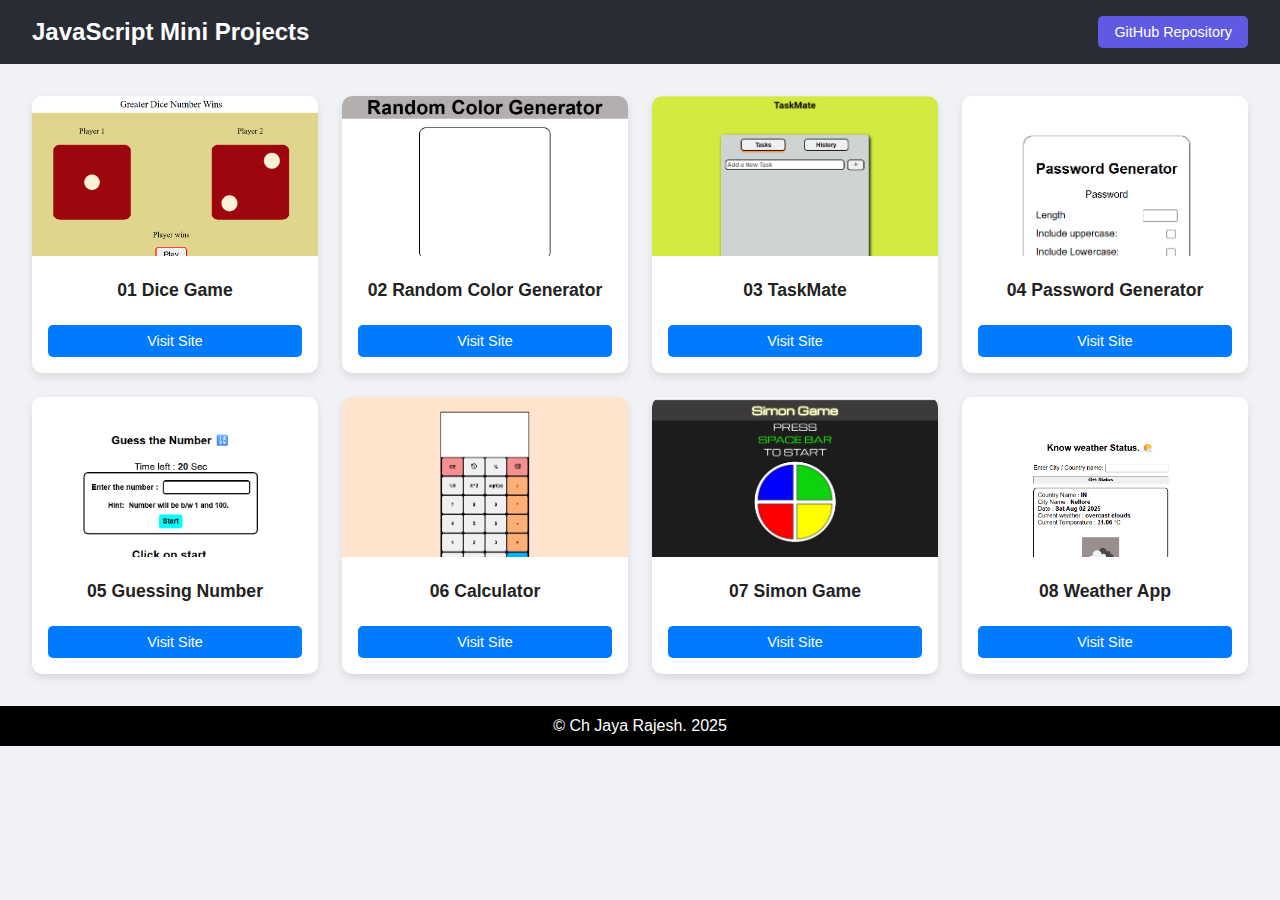
<file: index.html>
<!DOCTYPE html>
<html lang="en">
<head>
  <meta charset="UTF-8" />
  <meta name="viewport" content="width=device-width, initial-scale=1.0"/>
  <title>JavaScript Mini Projects</title>
  <style>
    * {
      box-sizing: border-box;
    }

    body {
      font-family: 'Segoe UI', sans-serif;
      background: #f0f2f5;
      margin: 0;
      padding: 0;
    }

    header {
      background-color: #282c34;
      color: white;
      padding: 1rem 2rem;
      display: flex;
      justify-content: space-between;
      align-items: center;
      flex-wrap: wrap;
    }

    header h1 {
      font-size: 1.5rem;
      margin: 0;
    }

    .github-link {
      background-color: #6059e2;
      color: white;
      padding: 0.5rem 1rem;
      text-decoration: none;
      border-radius: 5px;
      font-size: 0.9rem;
      transition: background-color 0.3s ease;
    }

    .github-link:hover {
      background-color: #4c49d1;
    }

    .projects-container {
      display: grid;
      grid-template-columns: repeat(auto-fit, minmax(280px, 1fr));
      gap: 1.5rem;
      padding: 2rem;
    }

    .card {
      background: white;
      border-radius: 10px;
      box-shadow: 0 4px 8px rgba(0,0,0,0.1);
      overflow: hidden;
      display: flex;
      flex-direction: column;
      transition: transform 0.2s ease;
    }

    .card:hover {
      transform: translateY(-5px);
    }

    .card img {
      width: 100%;
      height: 160px;
      object-fit: cover;
      object-position: top;
    }

    .card-content {
      padding: 1rem;
      flex: 1;
      display: flex;
      flex-direction: column;
      justify-content: space-between;
      text-align: center;
    }

    .card h3 {
      margin: 0.5rem 0;
      font-size: 1.1rem;
      color: #222;
    }

    .visit-btn {
      margin-top: 1rem;
      display: inline-block;
      padding: 0.5rem 1rem;
      background-color: #007BFF;
      color: white;
      text-decoration: none;
      border-radius: 5px;
      font-size: 0.9rem;
    }

    .visit-btn:hover {
      background-color: #0056b3;
    }

    @media (max-width: 600px) {
      header {
        gap: 5px;
        justify-content: center;
      }
      .card img{
        object-fit: cover;
        object-position: top;
      }
      .github-link {
        align-self: flex-end;
      }
    }
    footer{
        background-color: black;
        color : white;
        height: 40px;
        align-content: center;
        text-align: center;
    }
  </style>
</head>
<body>
  <header>
    <h1>JavaScript Mini Projects</h1>
    <a class="github-link" href="https://github.com/chjayarajesh/Javascript-Mastery" target="_blank">GitHub Repository</a>
  </header>

  <div class="projects-container">
    <div class="card">
      <img src="images/dice_game.png" alt="Dice Game">
      <div class="card-content">
        <h3>01 Dice Game</h3>
        <a class="visit-btn" href="01 dice game/index.html" target="_blank">Visit Site</a>
      </div>
    </div>

    <div class="card">
      <img src="images/random_color_generator.png" alt="Random Color Generator">
      <div class="card-content">
        <h3>02 Random Color Generator</h3>
        <a class="visit-btn" href="02 random color generator/index.html" target="_blank">Visit Site</a>
      </div>
    </div>

    <div class="card">
      <img src="images/to_do_list.png" alt="To Do List">
      <div class="card-content">
        <h3>03 TaskMate</h3>
        <a class="visit-btn" href="03 to do list/index.html" target="_blank">Visit Site</a>
      </div>
    </div>

    <div class="card">
      <img src="images/password_generator.png" alt="Password Generator">
      <div class="card-content">
        <h3>04 Password Generator</h3>
        <a class="visit-btn" href="04 Password generator/index.html" target="_blank">Visit Site</a>
      </div>
    </div>

    <div class="card">
      <img src="images/guessing_number.png" alt="Guessing Number">
      <div class="card-content">
        <h3>05 Guessing Number</h3>
        <a class="visit-btn" href="05 Guessing number/index.html" target="_blank">Visit Site</a>
      </div>
    </div>

    <div class="card">
      <img src="images/calculator.png" alt="Calculator">
      <div class="card-content">
        <h3>06 Calculator</h3>
        <a class="visit-btn" href="06 calculator/index.html" target="_blank">Visit Site</a>
      </div>
    </div>

    <div class="card">
      <img src="images/simon_game.png" alt="Simon Game">
      <div class="card-content">
        <h3>07 Simon Game</h3>
        <a class="visit-btn" href="07 Simon game/index.html" target="_blank">Visit Site</a>
      </div>
    </div>

    <div class="card">
      <img src="images/weather_app.png" alt="Weather App">
      <div class="card-content">
        <h3>08 Weather App</h3>
        <a class="visit-btn" href="08 Weather APP/index.html" target="_blank">Visit Site</a>
      </div>
    </div>
  </div>
  <footer>
    &copy; Ch Jaya Rajesh. 2025
  </footer>
</body>
</html>
</file>
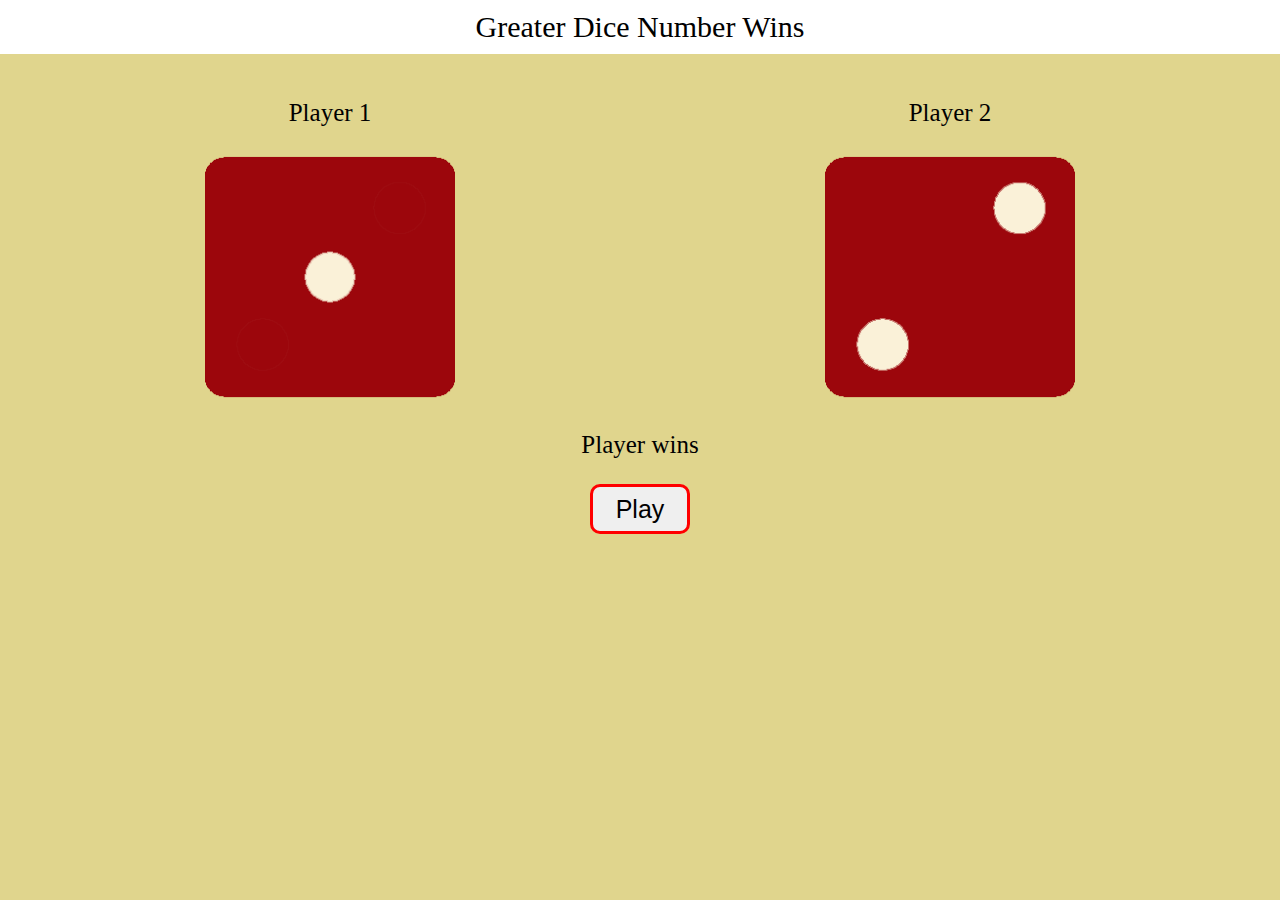
<file: 01 dice game/index.html>
<!DOCTYPE html>
<html lang="en">
<head>
    <meta charset="UTF-8">
    <meta name="viewport" content="width=device-width, initial-scale=1.0">
    <title>Dice game</title>
    <link rel="stylesheet" href="style.css">
</head>
<body>
    <header>Greater Dice Number Wins</header>
    <section>
        <div class="dices">
            <div class="player1">
                <p>Player 1</p>
                <img class="img1" src="dice1.png">
            </div>
            <div class="player2">
                <p>Player 2</p>
                <img class="img2" src="dice2.png">
            </div>
        </div>
        <div><p class="result">Player wins</p></div>
        <div class="playbtn"><button class="play">Play</button></div>
    </section>
    <script src="script.js"></script>
</body>
</html>
</file>
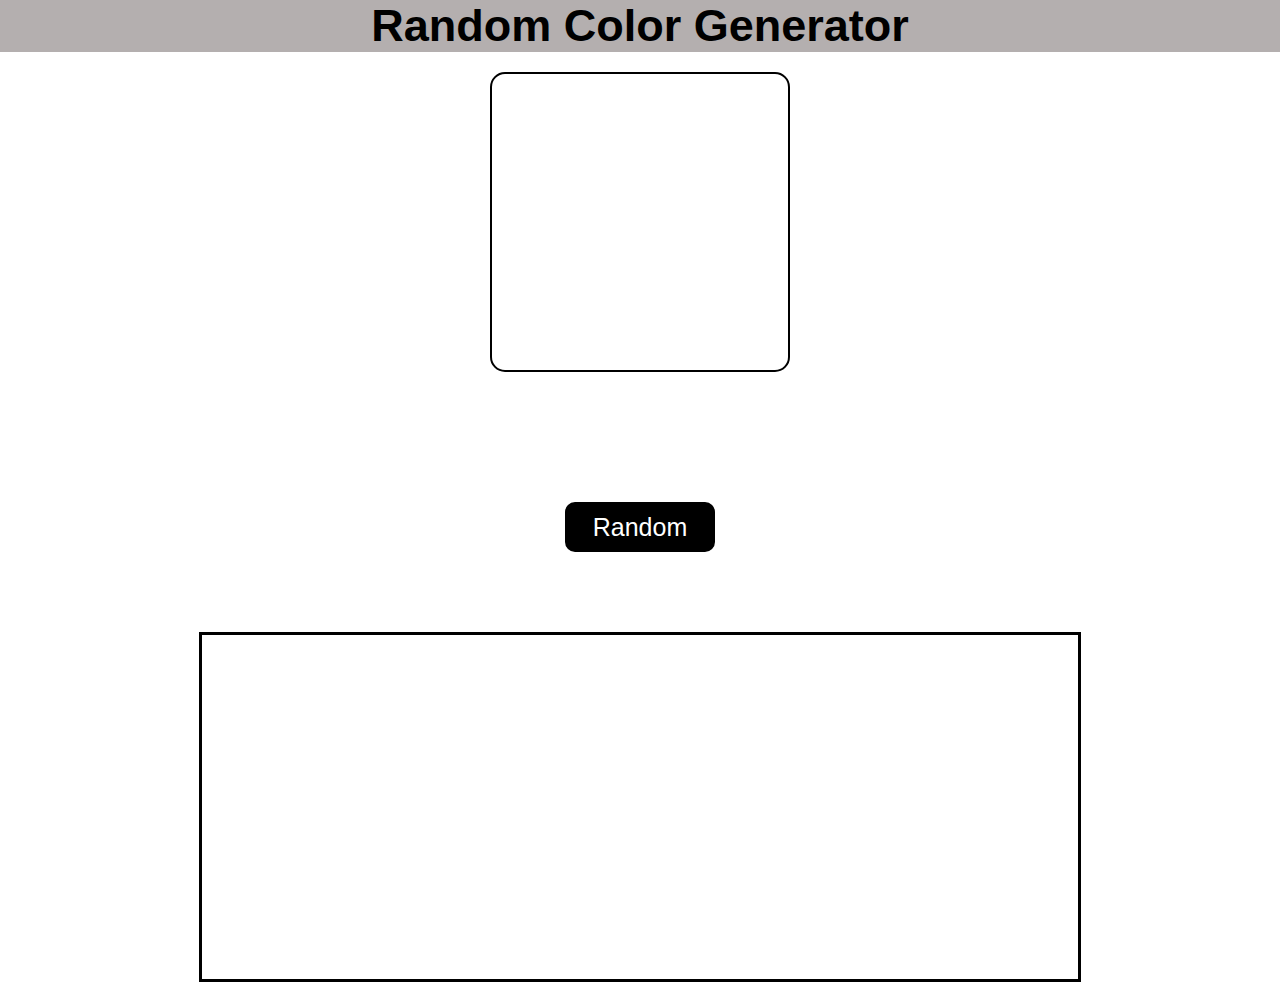
<file: 02 random color generator/index.html>
<!DOCTYPE html>
<html lang="en">
<head>
    <meta charset="UTF-8">
    <meta name="viewport" content="width=device-width, initial-scale=1.0">
    <title>Random color generator</title>
    <link rel="stylesheet" href="01color.css">
</head>
<body>
    <header>
        <h1>Random Color Generator</h1>
    </header>
    <main>
        <section>
            <div class="display"></div>
            <div class="currhex"><p></p></div>
        </section>

        

        <section class="btns">
            <button class="previous">Previous</button>
            <button class="random">Random</button>
            <button class="next">Next</button>
        </section>
        <div class="msg"></div>
        <section class="generated">
        </section>
    </main>
    <script src="01color.js"></script>
</body>
</html>
</file>
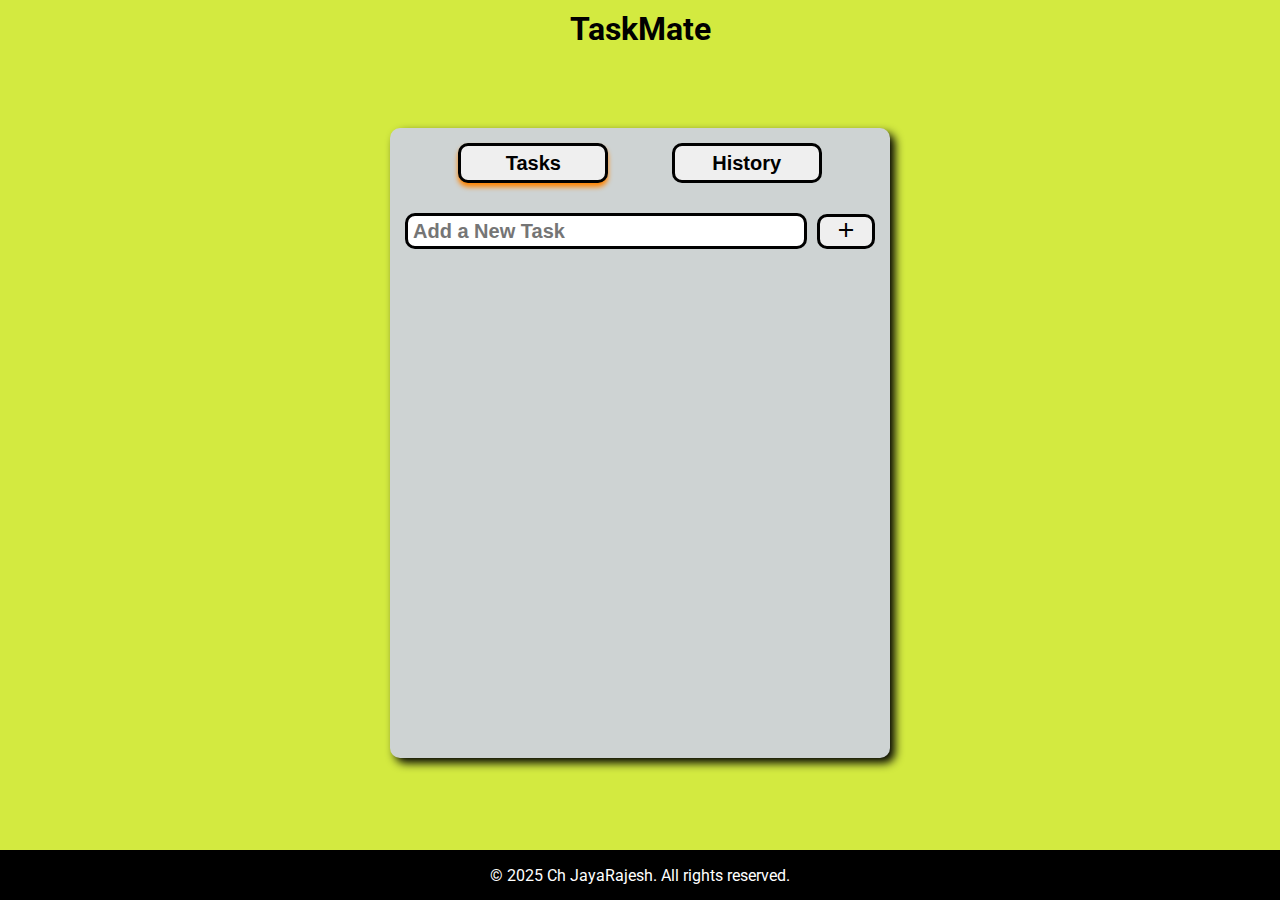
<file: 03 to do list/index.html>
<!DOCTYPE html>
<html lang="en">
<head>
    <meta charset="UTF-8">
    <meta name="viewport" content="width=device-width, initial-scale=1.0">
    <link rel="stylesheet" href="https://fonts.googleapis.com/css2?family=Material+Symbols+Outlined" />
    <link rel="preconnect" href="https://fonts.googleapis.com">
    <link rel="preconnect" href="https://fonts.gstatic.com" crossorigin>
    <link href="https://fonts.googleapis.com/css2?family=Roboto:ital,wght@0,100..900;1,100..900&display=swap" rel="stylesheet">
    <title>TaskMate</title>
    <link rel="stylesheet" href="style.css">
</head>
<body>
    <header><h1>TaskMate</h1></header>
    <main>

        <section class="change" >
            <div class="t"><button class="taskpage">Tasks</button></div>
            <div class="h"><button class="hispage">History</button></div>
        </section>

        <section class="display">

            <div class="userip">
                <input placeholder="Add a New Task" id="ip" class="taskip" required>
                <button class="addtask" for="ip" type="submit">
                    <span class="material-symbols-outlined">
                        add
                        </span>
                </button>
            </div>

            <div class="tasklist"></div>
            <div class="historylist"></div>

        </section>
    </main>
    <div class="popup">Completed</div>
    <footer>
        <p>&copy; 2025 Ch JayaRajesh. All rights reserved.</p>
    </footer>
    
    <script src="script.js"></script>
</body>
</html>
</file>
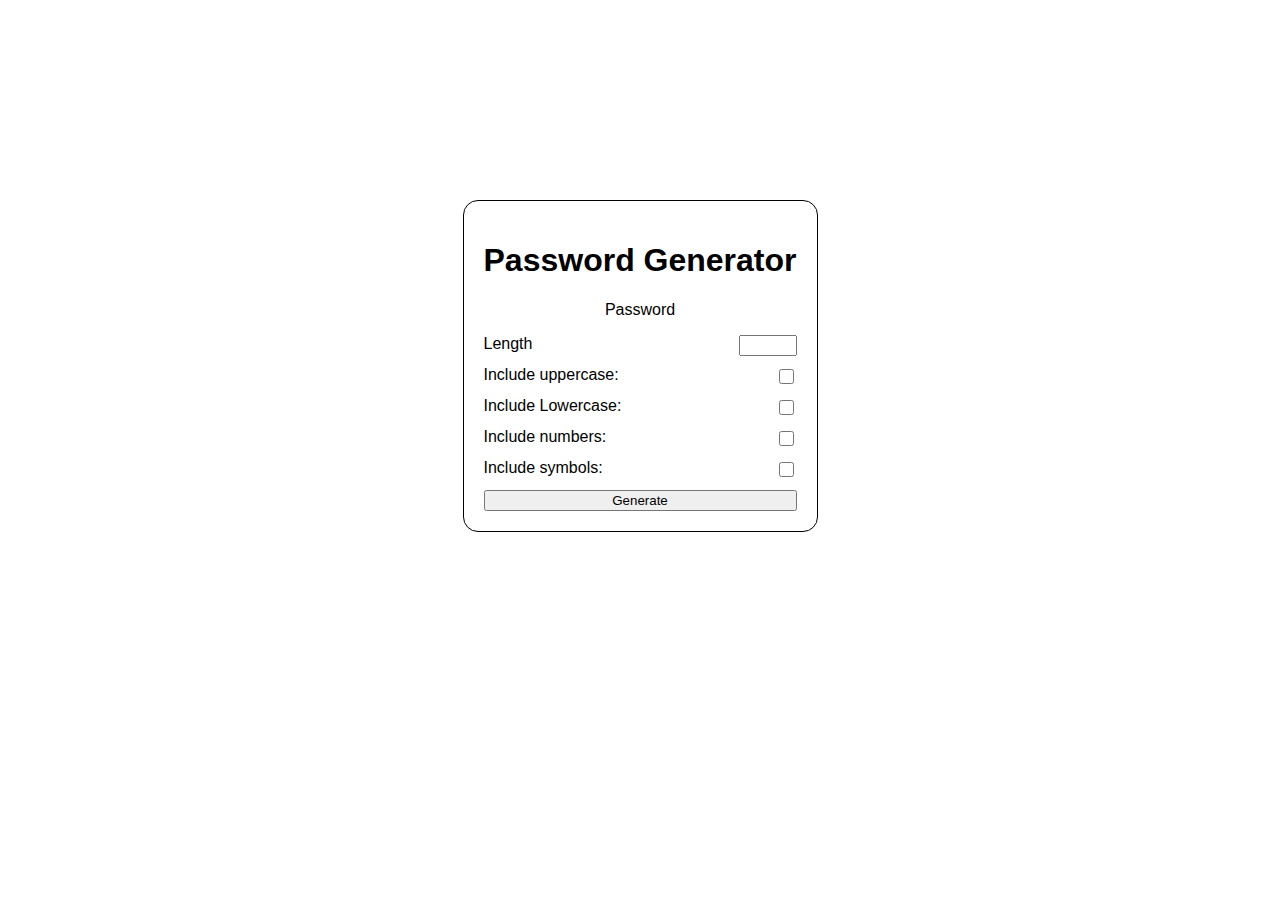
<file: 04 Password generator/index.html>
<!DOCTYPE html>
<html lang="en">
<head>
    <meta charset="UTF-8">
    <meta name="viewport" content="width=device-width, initial-scale=1.0">
    <title>Password generator</title>
</head>
<body>
    <section>
        <h1>Password Generator</h1>
        <p class="result">Password</p>
            <div class="options">
                <div>
                    <label for="length">Length</label>
                    <input type="number" id="length" required>
                </div>
                <div>
                    <label for="upper">Include uppercase: </label>
                    <input type="checkbox" name="uppercase" id="upper">
                </div>
                <div>
                    <label for="lower">Include Lowercase: </label>
                    <input type="checkbox" name="lowercase" id="lower">
                </div>
                <div>
                    <label for="upper">Include numbers: </label>
                    <input type="checkbox"  name="numbers" id="num">
                </div>
                <div>
                    <label for="symbol">Include symbols: </label>
                    <input type="checkbox" name="symbol" id="symbol">
                </div>
                <button class="btn">Generate</button>
            </div>
        
    </section>
</body>
<style>
    *{
        font-family: sans-serif;

    }
    section{
        margin: 200px auto;
        border: solid 1px;
        padding: 20px;
        border-radius: 15px;
        width: fit-content;
    }
    h1,p{
        text-align: center;
    }
    input{
        width: 15px;
        height: 15px;
    }
    input[type="number"]{
        width: 50px;
    }
    .options > div{
        display: flex;
        justify-content: space-between;
    }
    .options{
        display: flex;
        flex-direction: column;
        gap: 10px;
        align-items: stretch;
    }
    
</style>
<script>
    const result = document.querySelector(".result");
    const Length = document.querySelector("#length");
    const Upper = document.querySelector("#upper");
    const Lower = document.querySelector("#lower");
    const Num = document.querySelector("#num");
    const Symbol = document.querySelector("#symbol");
    const btn = document.querySelector(".btn");
    let count = 0;
    const up = "QWERTYUIOPASDFGHJKLZXCVBNM";
    const low = "qwertyuiopasdfghjklmznxbcv";
    const num = "1234567890";
    const sym = "!@#$%^&*()_+";
    const generate = (size,inc)=>{
        let password = "";
        for(let i = 0; i < size; i += inc){
            if(Upper.checked) password += up[Math.floor(Math.random()*26)];
            if(Lower.checked) password += low[Math.floor(Math.random()*26)];
            if(Num.checked) password += num[Math.floor(Math.random()*26)];
            if(Symbol.checked) password += sym[Math.floor(Math.random()*26)];
        }
        while(password.length < size){
            password += up[Math.floor(Math.random()*26)];
        }
        return password;
        
    }
    generate();
    btn.addEventListener("click",()=>{
        if(Upper.checked) count += 1;
        if(Lower.checked) count += 1;
        if(Num.checked) count += 1;
        if(Symbol.checked) count += 1;
        if(count > 0){
            result.innerText = generate(Number(Length.value),count);
        }else{
            let size_r = Math.floor(Math.random()*10);
            count = Math.floor(Math.random()*4);
            result.innerText = generate(Number(Length.value),count);
        }
        
    })
</script>
</html>
</file>
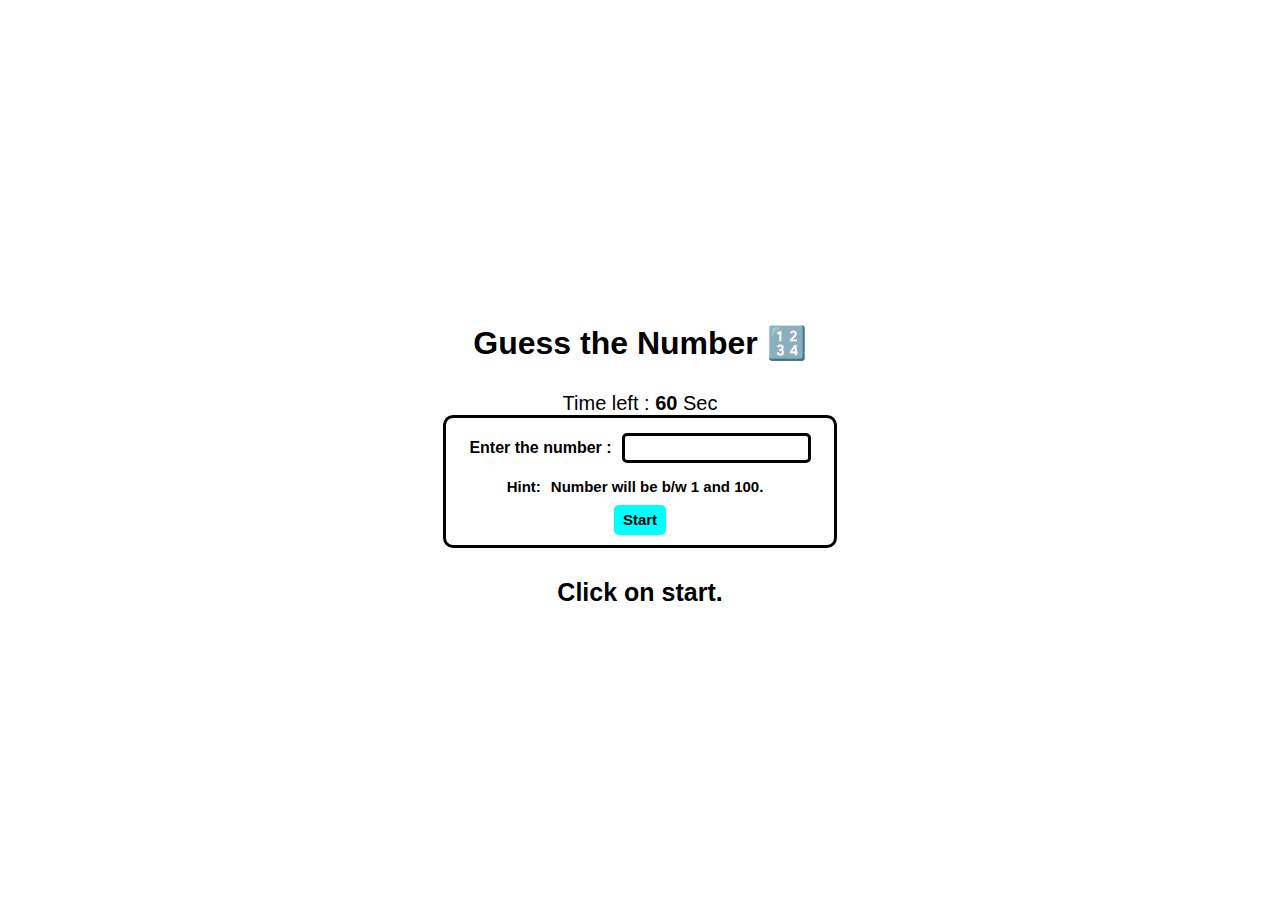
<file: 05 Guessing number/index.html>
<!DOCTYPE html>
<html lang="en">
<head>
    <meta charset="UTF-8">
    <meta name="viewport" content="width=device-width, initial-scale=1.0">
    <title>Guessing Number</title>
    <link rel="stylesheet" href="style.css">
</head>
<body>
    <section>
        <h1>Guess the Number 🔢</h1>
        <div class="timer">Time left : <span>60</span> Sec</div>
        <div class="game">
            <div class="submit"><label for="">Enter the number : </label><input type="number" required></div>
            <p class="hint">Hint:<span>Number will be b/w 1 and 100.</span></p>
            <div class="submit"><button>Start</button></div>
        </div>
        <div class="result">Click on start.</div>
    </section>
    <script src="script.js"></script>
</body>
</html>
</file>
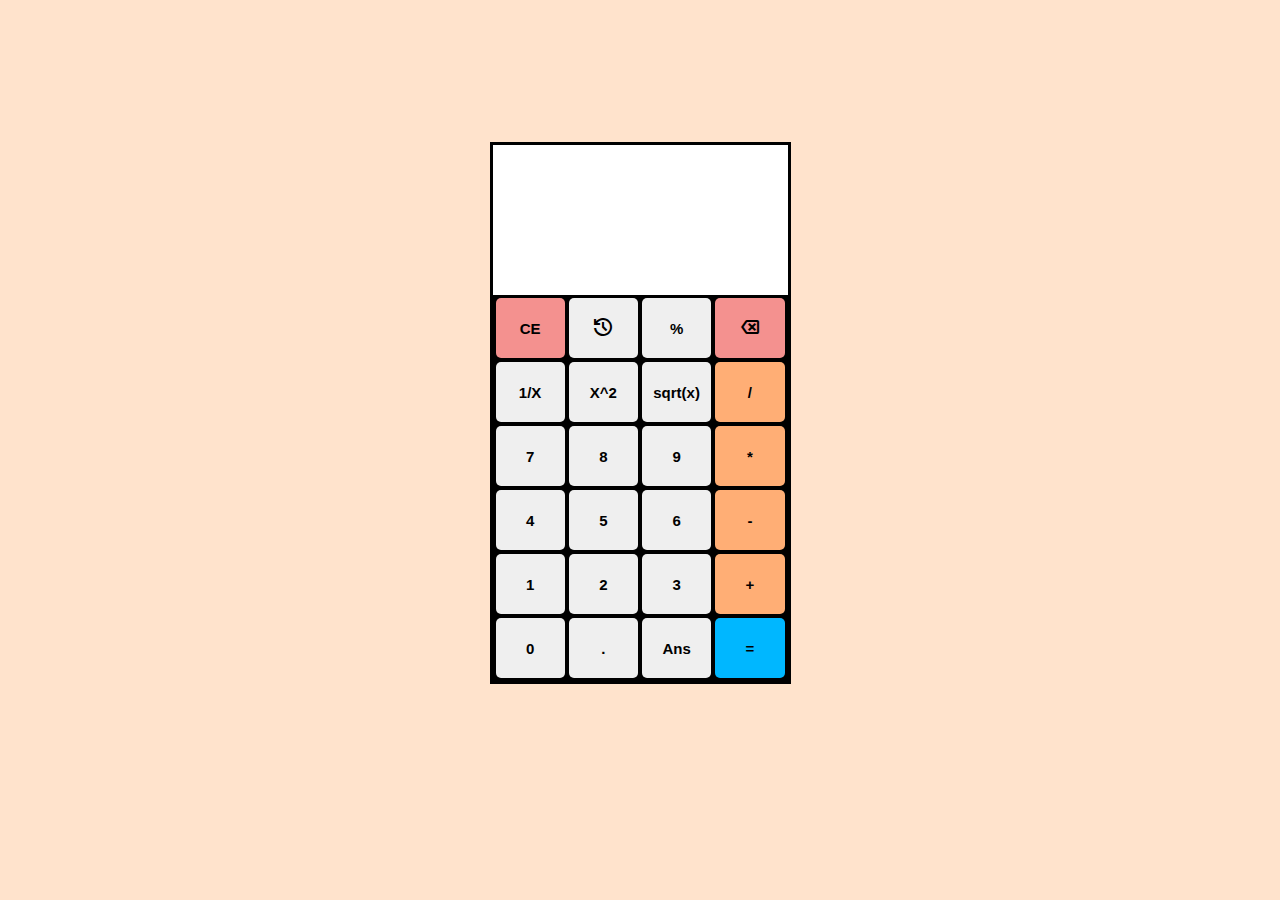
<file: 06 calculator/index.html>
<!DOCTYPE html>
<html lang="en">
<head>
    <meta charset="UTF-8">
    <meta name="viewport" content="width=device-width, initial-scale=1.0">
    <title>Calculator</title>
    <link rel="preconnect" href="https://fonts.googleapis.com">
    <link rel="preconnect" href="https://fonts.gstatic.com" crossorigin>
    <link href="https://fonts.googleapis.com/css2?family=Roboto:ital,wght@0,100;0,300;0,400;0,500;0,700;0,900;1,100;1,300;1,400;1,500;1,700;1,900&display=swap" rel="stylesheet">
    <link rel="stylesheet" href="https://fonts.googleapis.com/css2?family=Material+Symbols+Outlined" />
    <link rel="stylesheet" href="index.css">
</head>
<body>
 

    <main>
        
        <section>

                <div class="display">
                    <div class="exp"><p></p></div>
                    <div class="result"><p></p></div>
                </div>    
            
            <div class="btns">
                <button class="clear bt">CE</button>
                <button class="history bt">
                    <span class="material-symbols-outlined">history</span>
                </button>
                <button class="modulus bt">%</button>
                <button class="del bt">
                    <span class="material-symbols-outlined">backspace</span>
                </button>
                <button class="byx bt">1/X</button>
                <button class="sqr bt">X^2</button>
                <button class="sqrt bt">sqrt(x)</button>
                <button class="div bt">/</button>
                <button class="seven bt">7</button>
                <button class="eight bt">8</button>
                <button class="nine bt">9</button>
                <button class="mul bt">*</button>
                <button class="four bt">4</button>  
                <button class="five bt">5</button>
                <button class="six bt">6</button>
                <button class="sub bt">-</button>
                <button class="one bt">1</button>
                <button class="two bt">2</button>
                <button class="three bt">3</button>
                <button class="add bt">+</button>
                <button class="zero bt">0</button>
                <button class="dot bt">.</button>
                <button class="ans bt">Ans</button>
                <button class="equal bt">=</button>
            </div>
            
        </section>

    </main>
    <div class="popup">
        <div class="hist">
            <h1>History</h1>
            <p></p>
        </div>
        <button class="close">X</button>
    </div>
    
    <script src="index.js"></script>
</body>
</html>
</file>
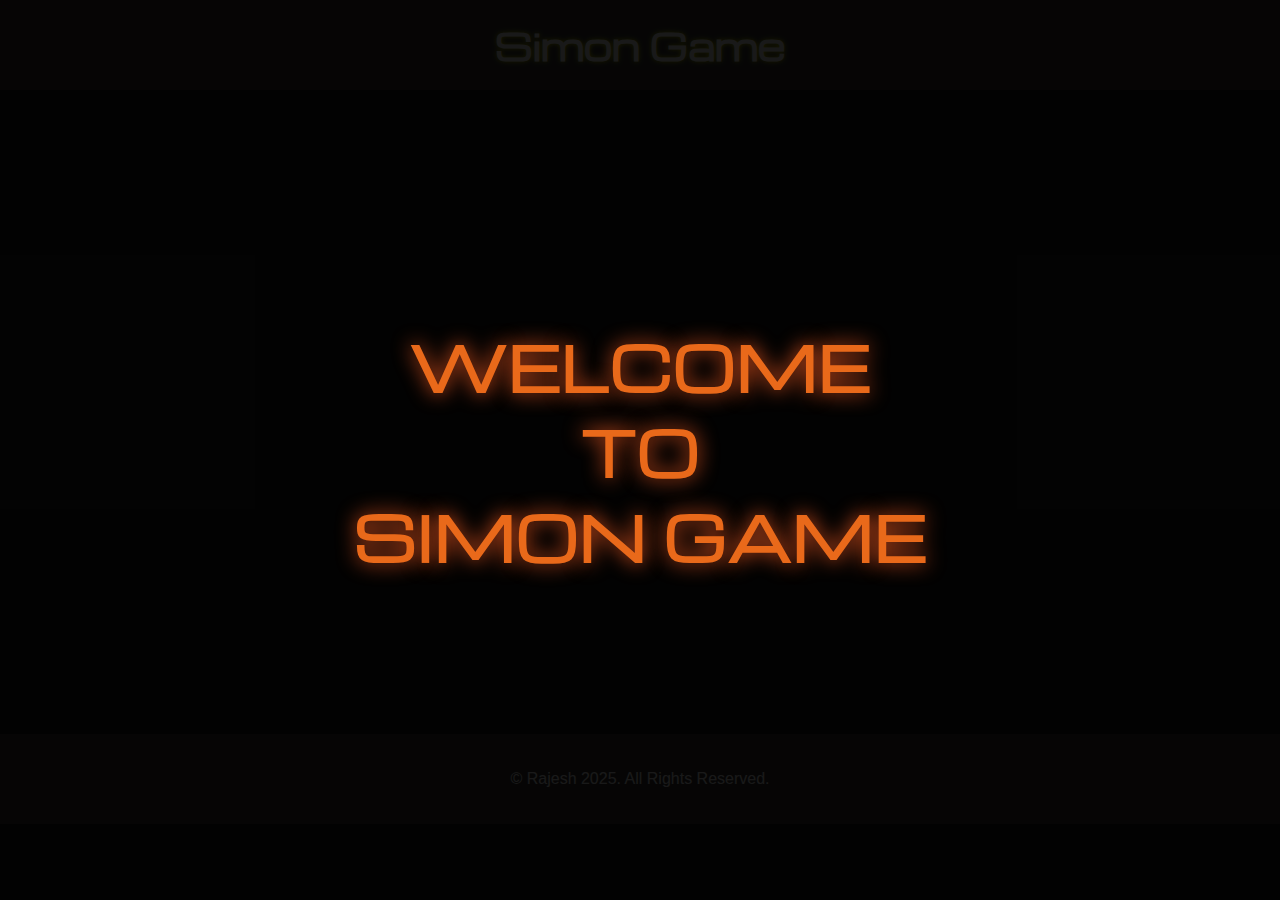
<file: 07 Simon game/index.html>
<!DOCTYPE html>
<html lang="en">
<head>
    <meta charset="UTF-8">
    <meta name="viewport" content="width=device-width, initial-scale=1.0">
    <link rel="stylesheet" href="style.css">
    <link rel="preconnect" href="https://fonts.googleapis.com">
    <link rel="preconnect" href="https://fonts.gstatic.com" crossorigin>
    <link href="https://fonts.googleapis.com/css2?family=Castoro+Titling&family=Michroma&family=Roboto:ital,wght@0,100;0,300;0,400;0,500;0,700;0,900;1,100;1,300;1,400;1,500;1,700;1,900&display=swap" rel="stylesheet">
    <title>Simon Game</title>
</head>
<body>
    <header>
        <h1>Simon Game</h1>
    </header>
    <main>
        <section class="result"></section>
        <section class="buttons">
            <button class="one blue" onclick="gameInput(0)"></button>
            <button class="two green" onclick="gameInput(1)"></button>
            <button class="three red" onclick="gameInput(2)"></button>
            <button class="four yellow" onclick="gameInput(3)"></button>
        </section>
        <button class="play">PLAY</button>
        <section class="score">
            <div>Level : <p class="current-level"> 1 </p></div>
            <div>Highest Level : <p class="highest-level"> 1 </p></div>
        </section>
        <h2 class="cleared"><div><P>WELCOME</P><P>TO</P>SIMON GAME</div></h2>
    </main>
    <footer>
        &copy; Rajesh 2025. All Rights Reserved.
    </footer>
    
    <script src="https://ajax.googleapis.com/ajax/libs/jquery/3.7.1/jquery.min.js"></script>
    <script src="script.js"></script>
</body>
</html>
</file>
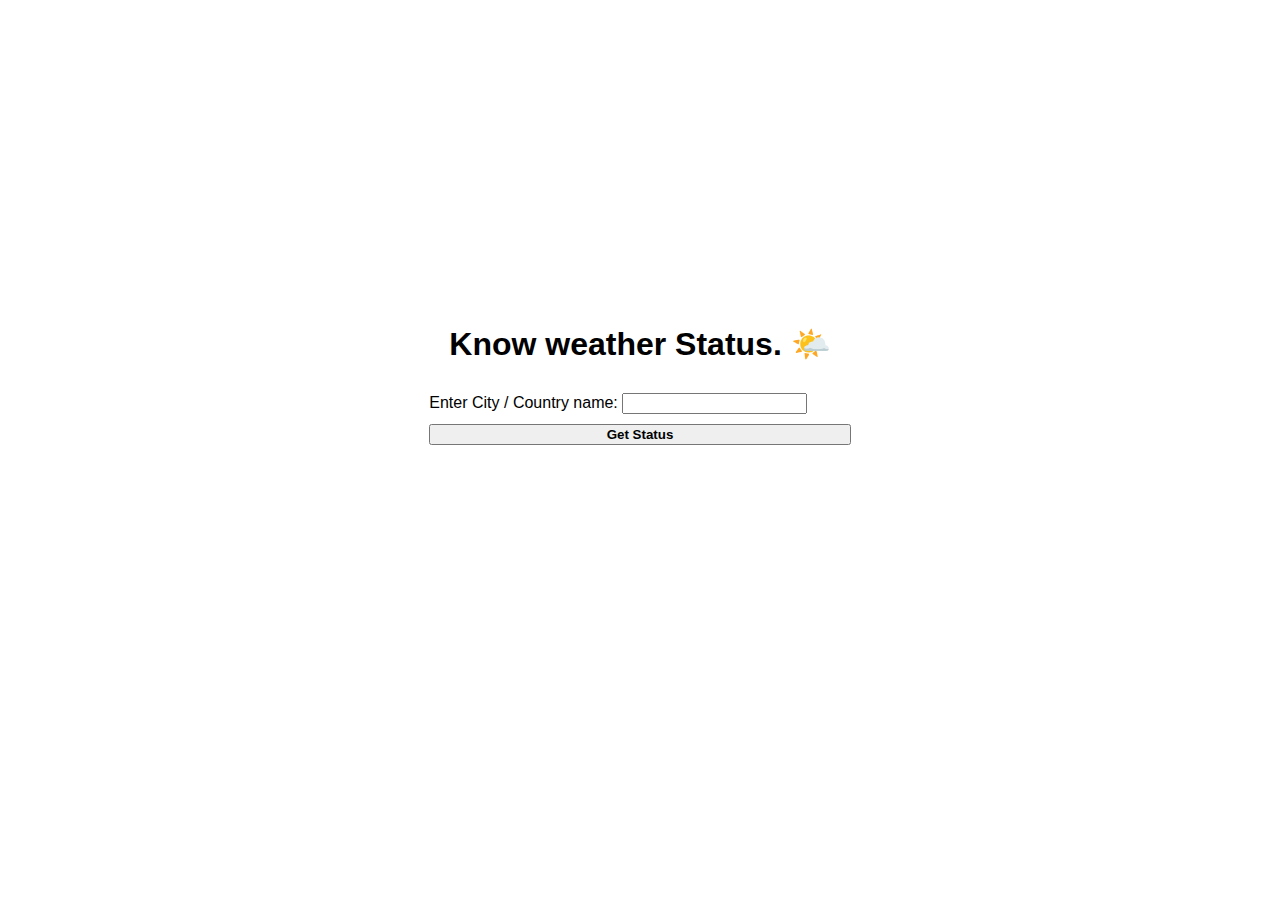
<file: 08 Weather APP/index.html>
<!DOCTYPE html>
<html lang="en">
<head>
    <meta charset="UTF-8">
    <meta name="viewport" content="width=device-width, initial-scale=1.0">
    <title>Weather APP</title>
</head>
<body>
    <section>
        <h1>Know weather Status. <span>🌤️</span></h1>
        <div class="container">
            <label for="name">Enter City / Country name: </label>
            <input type="text" id="name">
        </div>
        <button>Get Status</button>
        <div class="result">
            
        </div>
        
    </section>
    
</body>
<style>
    *{
        font-family: sans-serif;
        box-sizing: border-box;
        margin: 0px;
    }
    h1{
        text-align: center;
        margin: 20px;
    }
    section{
        margin: 300px auto;
        width: fit-content;
        height: fit-content;
        padding: 5px;
        display: flex;
        flex-direction: column;
        gap: 10px;
    }
    .result p{
        align-content: center;
    }
    .result{
        border: solid 2px;
        border-radius: 10px;
        padding: 10px;
        align-content: center;
        visibility: hidden;
    }
    .result span{
        font-weight: 600;
    }
    button{
        font-weight: 600;
    }
    .result div{
        display: flex;
        justify-content: center;
        padding: 30px 0px 0px 0px;
    }
    img{
        height: 100px;
        background-color: rgb(155, 142, 142);
    }
</style>

<script>
    const name = document.querySelector("#name")
    let emoji = "";
    let api = {
        key : "b3675845b36e4ee26491afd6cfe8fb83",
        base : "https://api.openweathermap.org/data/2.5/"
    }
    const result = document.querySelector(".result");
    const btn = document.querySelector("button");
    const data = (city)=>{
        fetch(`${api.base}weather?q=${city}&appid=${api.key}`)
        .then(response => {
            return response.json();
        })
        .then(response => {
            console.log(response);
            if(response.cod == "404"){
                result.innerHTML = `<p>${response.message}`;
                result.style.textAlign = "center";
                result.style.visibility = "visible";
                return;
            }
            let kelvinTemp = response.main.temp;
            let celsiusTemp = (kelvinTemp - 273.15).toFixed(2); 
            let date = new Date();
            let icon = `https://openweathermap.org/img/wn/${response.weather[0].icon}@2x.png`;
            result.innerHTML = `<p>Country Name : <span>${response.sys.country}</span></p>
                    <p>City Name : <span>${response.name}</span></p>
                    <p>Date : <span>${date.toDateString()}</span></p>
                    <p>Current weather : <span>${response.weather[0].description}</span></p>
                    <p>Current Temperature : <span>${celsiusTemp}</span> &deg;C</p>
                    <div><img src="${icon}"></div>`;
            result.style.textAlign = "left";
            result.style.visibility = "visible";
        });
    }
    btn.addEventListener("click",()=>{
        if(name.value == ""){
            result.style.visibility = "visible";
            result.style.textAlign = "center";
            result.innerHTML = `<p>Enter the valid City or Country.</p>`;
        }else{
            result.style.textAlign = "left";
            data(name.value);
            name.value = "";
        }
    })
</script>
</html>
</file>
<file: 01 dice game/style.css>
body{
    background-color: rgb(224, 213, 141);
    margin: 0px;

}
header{
    background-color: white;
    font-size: 30px;
    padding: 10px;
    text-align: center;
}
section{
    display: grid;
    padding: 20px;

}
section > .dices{
    display: flex;
    
    justify-content: space-around;
}
section p{
    font-size: 25px;
    text-align: center;
}
section img{
    border-radius: 15px;
    height: 250px;
    width: 250px;
}
section > .result > p{
    font-size: 50px;
}
section >.playbtn > .play{
    height: 50px;
    font-size: 25px;
    width:100px;
    border-radius: 10px;
    border: red solid;
    cursor: pointer;
}
section > .playbtn > .play:active{
    background-color: red;
    color: white;
    border: red solid;
}
section > .playbtn{
    display: flex;
    justify-content: center;
}
</file>
<file: 02 random color generator/01color.css>
*{
    margin: 0;
    box-sizing: border-box;
    font-family: sans-serif;
}
header{
    background-color: rgb(180, 175, 175);
}
h1{
    text-align: center;
    font-size: 45px;
}
main{
    padding: 10px;
}
section > .display{
    border: solid black 2px;
    border-radius: 15px;
    width: 300px;
    height: 300px;
    margin: 10px auto;
}
.currhex{
    text-align: center;
    font-size: 30px;
    font-weight: 700;
    height: 100px;
}
.msg{
    height: 50px;
    text-align: center;
    font-size: 25px;
    font-weight: 700;
}
.generated{
    border: solid;
    display: flex;
    gap: 10px;
    align-items: flex-start;
    margin: 10px auto;
    padding: 10px;
    height: 350px;
    flex-wrap: wrap;
    overflow-y: scroll;
    width: 70%;
}
.set{
    border: solid;
    padding: 15px 10px;
    height: 100px;
}
.set button{
    width: 200px;
    height: 40px;
}
.set p{
    text-align: center;
    font-size: 25px;
    font-weight: 700;
}
.btns{
    margin: 10px auto;
    display: flex;
    justify-content: center;
}
.btns button{
    height: 50px;
    width: 150px;
    font-size: 25px;
    border: solid black;
    background-color: black;
    color: white;
    margin: 10px 20px;
    border-radius: 10px;
    transition: color .3s ease, background-color .3s ease;
}
.btns button:hover{
    color: black;
    background-color: white;
}
.previous{
    visibility: hidden;
}
.next{
    visibility: hidden;
}
</file>
<file: 03 to do list/style.css>
body{
    margin: 0px;
    display: grid;
    justify-content: center;
    font-family: "Roboto", sans-serif;
    background-color: rgb(211, 234, 64);
}
*{
    margin: 0px;
    padding: 0px;
}
header{
    text-align: center;
    margin-bottom: 80px;
    margin-top: 10px;
}
main{
    background-color: rgb(206, 211, 211);
    width: 500px;
    height: 70vh;
    display: grid;
    grid-template-rows: 1fr 9fr;
    box-shadow: 5px 5px 10px rgb(0, 0, 0);
    border-radius: 10px;
}
.change{
    display: flex;
    justify-content: space-evenly;
    padding: 5px;
    margin-bottom: 10px;
    margin-top: 10px;
}
.change button{
    width: 150px;
    height: 40px;
    border: solid;
    cursor: pointer;
    font-size: 20px;
    font-weight: 700;
    transition: all .3s ease;
    border-radius: 10px;
}
.change button:hover{
    background-color: rgb(243, 138, 26);
    color: white;
    border: solid black;
    box-shadow: 0px 0px 0px white;
}
.change .taskpage{
    box-shadow: 0px 4px 5px rgb(255, 132, 0);
}
.change button:active{
    background-color: rgb(255, 255, 255);
    color: rgb(0, 0, 0);
    border: solid black;
}
.display{
    padding: 10px;
    overflow-y: auto;
    scrollbar-width: thin;
}
.userip{
    margin-bottom: 10px;
    display: flex;
    justify-content: space-evenly;
    align-items: center;

}
.userip input{
    width: 100%;
    font-size: 20px;
    margin: 5px;
    height: 20px;
    border: solid;
    font-weight: 600;
    padding: 5px;
    border-radius: 10px;
}
.userip button{
    margin: 5px;
    width: 70px;
    font-weight: 700;
    height: 35px;
    border: solid;
    cursor: pointer;
    transition: all .3s ease;
    border-radius: 10px;
}
.userip button:hover{
    background-color: rgb(243, 138, 26);
    color: white;
    border: solid black;
}
.userip button:active{
    background-color: rgb(255, 255, 255);
    color: rgb(0, 0, 0);
    border: solid black;
}
.display .tasklist{
    padding: 5px;
    display: grid;

}
.display > .tasklist > .task{
    border: solid;
    display: flex;
    justify-content: space-evenly;
    padding: 10px;
    align-items: center;
    margin-bottom: 20px;
    background-color: white;
    border-radius: 10px;
    background-color: rgb(242, 161, 79);
}
.task  > .edit-text{
    width: 60%;
    display: none;
}
.task  > .edit-text > input{
    width: 100%;
    height: 30px;
    font-size: 25px;
    background-color: rgb(242, 161, 79);
}
.task > .taskname{
    width: 60%;
    padding: 8px;
    font-size: 25px;
    font-weight: 500;
}
.task > .actions{
    display: flex;
    width: 200px;
    justify-content: space-evenly;
    padding: 3px;
}
.actions button{
    height: 40px;
    width: 40px;
    font-weight: 700;
    border: solid;
    cursor: pointer;
    transition: all .3s ease;
    border-radius: 10px;
}
.actions> .edit > button >  span{
    color: blue;
    font-size: 30px;
}
.actions> .remove > button >  span{
    color: rgb(255, 0, 0);
    font-size: 30px;
}
.actions> .over > button >  span{
    color: rgb(0, 255, 0);
    font-size: 30px;
}
.actions> .ok > button >  span{
    color: rgb(72, 241, 72);
    font-size: 30px;
}

.actions button:hover{
    background-color: black;
    border: solid black;
}
.actions button:active{
    background-color: rgb(255, 255, 255);
    border: solid black;
}
.historylist{
    margin-bottom: 20px;
    padding: 5px;
    overflow-y: auto;
    display: none;
}
.historylist .history{
    border: solid;
    display: flex;
    background-color: white;
    justify-content: space-between;
    padding: 20px;
    margin-bottom: 10px;
    border-radius: 10px;
    background-color: rgb(242, 161, 79);
}
.history p{
    font-size: 20px;
    font-weight: 600;
}
.popup{
    background-color: red;
    border: none;
    color: white;
    position: fixed;
    top: 15%;
    left: 50%;
    transform: translate(-50%, -50%);
    padding: 5px 10px 5px 10px;
    animation: slide 0.5s ease-in;
    font-weight: 600;
    display: none;
}

@keyframes slide {
    0% { 
        opacity: 0;
        transform: translate(-150%, -50%); 
    }
    100% {
        opacity: 1; 
        transform: translate(-50%, -50%); 
    }
}
footer{
    background-color: black;
    color: white;
    width: 100%;
    height: 50px;
    align-content: center;
    text-align: center;
    position: fixed;
    bottom: 0px;
}

@media(max-width : 400px){
    main{
        width: 320px;
        height: 60vh;
    }
    .change button{
        width: 100px;
    }
    .task{
        width: 280px;
    }
    .task > .taskname{
        width: 40%;
        font-size: 20px;
    }
    .actions span{
        font-size: 2px;
    }
    .actions button{
        height: 35px;
        width: 35px;
    }
    .task  > .edit-text{
        width: 40%;
    }
    .task  > .edit-text > input{
        font-size: 20px;
    }
}
</file>
<file: 05 Guessing number/style.css>
*{
    margin: 0px;
    box-sizing: border-box;
    font-family: sans-serif;
}

body{
    height: 100vh;
    display: flex;
    justify-content: center;
    align-items: center;
}
section{
    width: fit-content;
    padding: 10px;
    display: grid;
    
}
h1{
    text-align: center;
    margin: 30px;
}
label,input{
    margin: 5px;
    font-weight: 600;
}
input{
    border: solid;
    border-radius:5px ;
    height: 30px;
}
.hint{
    text-align: center;
    font-size: 15px;
    font-weight: 600;
}
.hint span{
    margin: 5px 10px;
}
button{
    border: solid aqua;
    height: 30px;
    width: fit-content;
    font-size: 15px;
    border-radius: 5px;
    background-color: aqua;
    font-weight: 700;
    color: black;
}
button:hover{
    border: solid rgb(36, 36, 213) 3px;
    background-color: rgb(39, 39, 234);
    color: white;
}
button:active{
    background-color: aqua;
    color: black;
    border: blue;
}
.submit{
    display: flex;
    justify-content: center;
    padding: 10px;
    align-items: center;
}
.result{
    margin-top: 30px;
    text-align: center;
    font-size: 25px;
    font-weight: 600;
}
.game{
    border: solid black 3px;
    border-radius: 10px;
}
.timer{
    text-align: center;
    font-size: 20px;
}
.timer span{
    font-weight: 700;
}
</file>
<file: 06 calculator/index.css>
body{
    background-color: rgba(255, 115, 0, 0.2);
    font-family: "Roboto"
}

main{
    display: flex;
    justify-content: center;
    align-items: center;
    height: 90vh;
}
section{
    display: grid;
    background-color: rgb(0, 0, 0);
    border: solid rgb(0, 0, 0);
}
.display{
    width: 295px;
    color: rgb(0, 0, 0);
    height: 150px;
    display: grid;
    gap: 0px;
    background-color: rgb(255, 255, 255);
}
.display > .exp{
    height: 80px;
    font-size: 30px;
    text-align: right;
    padding-right: 5px;
    font-weight: 600;
}
.display > .result{
    height: 60px;
    text-align: right;
    padding-right: 5px;
    font-size: 20px;
    font-weight: 600;
}
.btns{
    display: grid;
    grid-template-columns: 1fr 1fr 1fr 1fr;
    gap: 4px;
    padding: 3px;
}
.btns > .bt{
    height: 60px;
    font-size: 15px;
    font-weight: 600;
    border: none;
    border-radius: 5px;
    transition: background-color .3s ;
}
.equal{
    background-color: rgb(0, 183, 255);
}
.div, .mul, .sub, .add{
    background-color: rgb(255, 174, 117);
}
.clear, .del{
    background-color: rgb(244, 145, 143);
}
.bt:hover{
    background-color: rgb(198, 189, 189);
    color: white;
}

.popup{
    height: 100vh;
    width: 100%;
    position: fixed;
    top: 0%;
    left: 0%;
    background-color: rgba(0,0,0,0.5);
    display: flex;
    justify-content: center;
    align-items: center;
    display: none;
}
.hist{
    border: solid;
    height: 500px;
    width: 350px;
    background-color: white;
    text-align: center;
    overflow-y: auto;
    padding: 5px;
}
.close{
    position: absolute;
    top: 50px;
    right: 50px;
    height: 50px;
    width: 50px;
    border-radius: 50%;
    border: solid;
    cursor: pointer;
    font-size: 30px;
}
.hist > p{
    font-size: 20px;
    text-align: left;
}


@media (max-width : 550px){
    .close{
        top: 3%;
        right: 2%;
    }
}
</file>
<file: 07 Simon game/style.css>
*{
    box-sizing: border-box;
    font-family: "Michroma", sans-serif;
    margin: 0px;
}
body{
    height: 100vh;
    overflow: hidden;
}

header{
    font-size: large;
    display: flex;
    justify-content: center;
    align-items: center;
    height: 10vh;
    color: white;
    text-shadow:0px 0px 5px rgb(242, 250, 0);
    background-color: rgb(60, 58, 58);
    z-index: 100;
}
body{
    background-color: rgb(29, 28, 28);
}
header h1{
    font-weight: 600;
}
main{
    display: flex;
    flex-direction: column;
    justify-content: space-evenly;
    align-items: center;
    position: relative;
    max-height: 80vh;
    visibility: hidden;
}
.result{
    text-align: center;
    font-size: 30px;
    height: 150px;
    align-content: center;
    color: white;
    z-index: -100;
}
.result span{
    color: rgb(26, 255, 0);
}

.buttons{
    border: solid;
    display: flex;
    flex-wrap: wrap;
    width: 280px;
    height: 300px;
    padding: 10px;
    justify-content: center;
    align-items: center;
    column-gap: 12px;
    row-gap: 12px;
    margin: 10px auto;
    justify-content: center;
    align-items: center;
    border-radius: 50%;
    background-color: rgb(255, 255, 255);
    pointer-events: none;
}
button{
    width: 120px;
    height: 120px;
    border: solid 2px;
}

.blue{
    border-top-left-radius: 100%;
    background-color: blue;
    filter: blur(1px);
}
.green{
    border-top-right-radius: 100%;
    background-color: rgb(14, 210, 14);
    filter: blur(1px);
}
.red{
    border-bottom-left-radius: 100%;
    background-color: red;
    filter: blur(1px);
}
.yellow{
    border-bottom-right-radius: 100%;
    background-color: yellow;
    filter: blur(1px);
}
.red:active{
    box-shadow: 0px 0px 5px 4px red;
    border: red;
}
.green:active{
    box-shadow: 0px 0px 5px 4px rgb(4, 225, 4);
    border: rgb(18, 167, 18);
}
.blue:active{
    box-shadow: 0px 0px 5px 4px blue;
    border: blue;
}
.yellow:active{
    box-shadow: 0px 0px 5px 4px yellow;
    border: yellow;
}
.score{
    border: solid;
    margin : 30px auto;
    display: flex;
    justify-content: space-evenly;
    width: 600px;
    padding: 10px;
    font-size: 20px;
    border-radius: 35px;
    background-color: rgb(255, 255, 255);
    color: rgb(0, 0, 0);
    z-index: -100;
}
.score div{
    width: 250px;
    padding: 5px;
    font-weight: 700;
    display: flex;
    justify-content: center;
}
.score p{
    align-content: center;
    width: 40px;
    text-align: center;
    color: rgb(0, 0, 0);
}
footer{
    background-color: rgb(60, 58, 58);
    color: white;
    text-align: center;
    align-content: center;
    height: 10vh;
    font-family: sans-serif;
}
.toggle{
    animation-name: blink;
    animation-duration: 1s;
    animation-iteration-count: 1;
    animation-timing-function: linear;
}
@keyframes blink{
    0%{
        transform: scale(1);
        box-shadow: 0px 0px 10px 10px rgb(255, 72, 0);
    }
    50%{
        transform: scale(1.1);
    }
    100%{
        transform: scale(1);
    }
}
.cleared{
    position: absolute;
    top: 0px;
    left: 0px;
    height: 100%;
    width: 100%;
    text-align: center;
    align-content: center;
    background-color: rgba(27, 48, 23, 0.8);
    color: rgb(233, 105, 26);
    font-size: 60px;
    text-shadow: 0px 0px 20px rgb(235, 87, 33);
}
.clear{
    animation-name: clear;
    animation-timing-function: linear;
    animation-iteration-count: 1;
    animation-duration: 0.4s;
}
@keyframes clear{
    from{
        transform: scale(0);
    }
    to{
        transform: scale(1);
    }
}
.start{
    animation-timing-function: linear;
    animation-name: start;
    animation-duration: 1.5s;
    animation-iteration-count: 1;
}
@keyframes start{
    0%{
        transform: scale(0);
    }
    60%{
        transform: scale(1);
    }
    100%{
        transform:scale(1);
    }
}
.load{
    animation-name: loading;
    animation-duration: 1s;
    animation-timing-function: ease;
    animation-iteration-count: 1;
}
@keyframes loading{
    from{
        transform: scale(0) rotate(360deg);
    }
    to{
        transform: scale(1);
    }
}
.load1{
    animation-name: loading1;
    animation-duration: 2s;
    animation-timing-function: ease;
    animation-iteration-count: 1;
}
@keyframes loading1{
    from{
        transform: rotateX(0deg);
    }
    to{
        transform: rotateX(360deg);
    }
}
.load2{
    animation-name: loading2;
    animation-duration: 2s;
    animation-timing-function: ease;
    animation-iteration-count: 1;
}
@keyframes loading2{
    from{
        transform: translateY(500px);
    }
    to{
        transform: translateY(0);
    }
}
.load3{
    animation-name: loading3;
    animation-duration: 2s;
    animation-timing-function: ease;
    animation-iteration-count: 1;
}
@keyframes loading3{
    from{
        transform: translateY(-500px);
    }
    to{
        transform: translateY(0);
    }
}
.play{
    border: solid white;
    background-color: rgb(45, 44, 44);
    color: white;
    height: 50px;
    width: fit-content;
    border-radius: 10px;
    font-size: 20px;
    font-weight: 700;
    visibility: hidden;
    z-index: 1;
}
@media(max-width:600px){

    main{
        visibility: hidden;
    }
    header{
        height: 10dvh;
    }
    .results p{
        color: white;
    }
    main{
        height: 80dvh;
    }
    footer{
        height: 10dvh;
    }
    header h1{
        font-size: 20px;
    }
    .result{
        font-size: 20px;
        color: white;
    }
    .buttons{
        height: 220px;
        width: 220px;
        row-gap: 10px;
    }
    .buttons button{
        height: 90px;
        width: 90px;
    }
    .play:focus{
        background-color: black;
        color: white;
        border: black;
    }
    .score{
        width: 70%;
        flex-wrap: wrap;
        gap: 5px;
    }
    .score div{
        font-size: 15px;
        align-items: center;
        align-content: center;
    }
    .cleared{
        font-size: 30px;
    }
    
}
</file>
